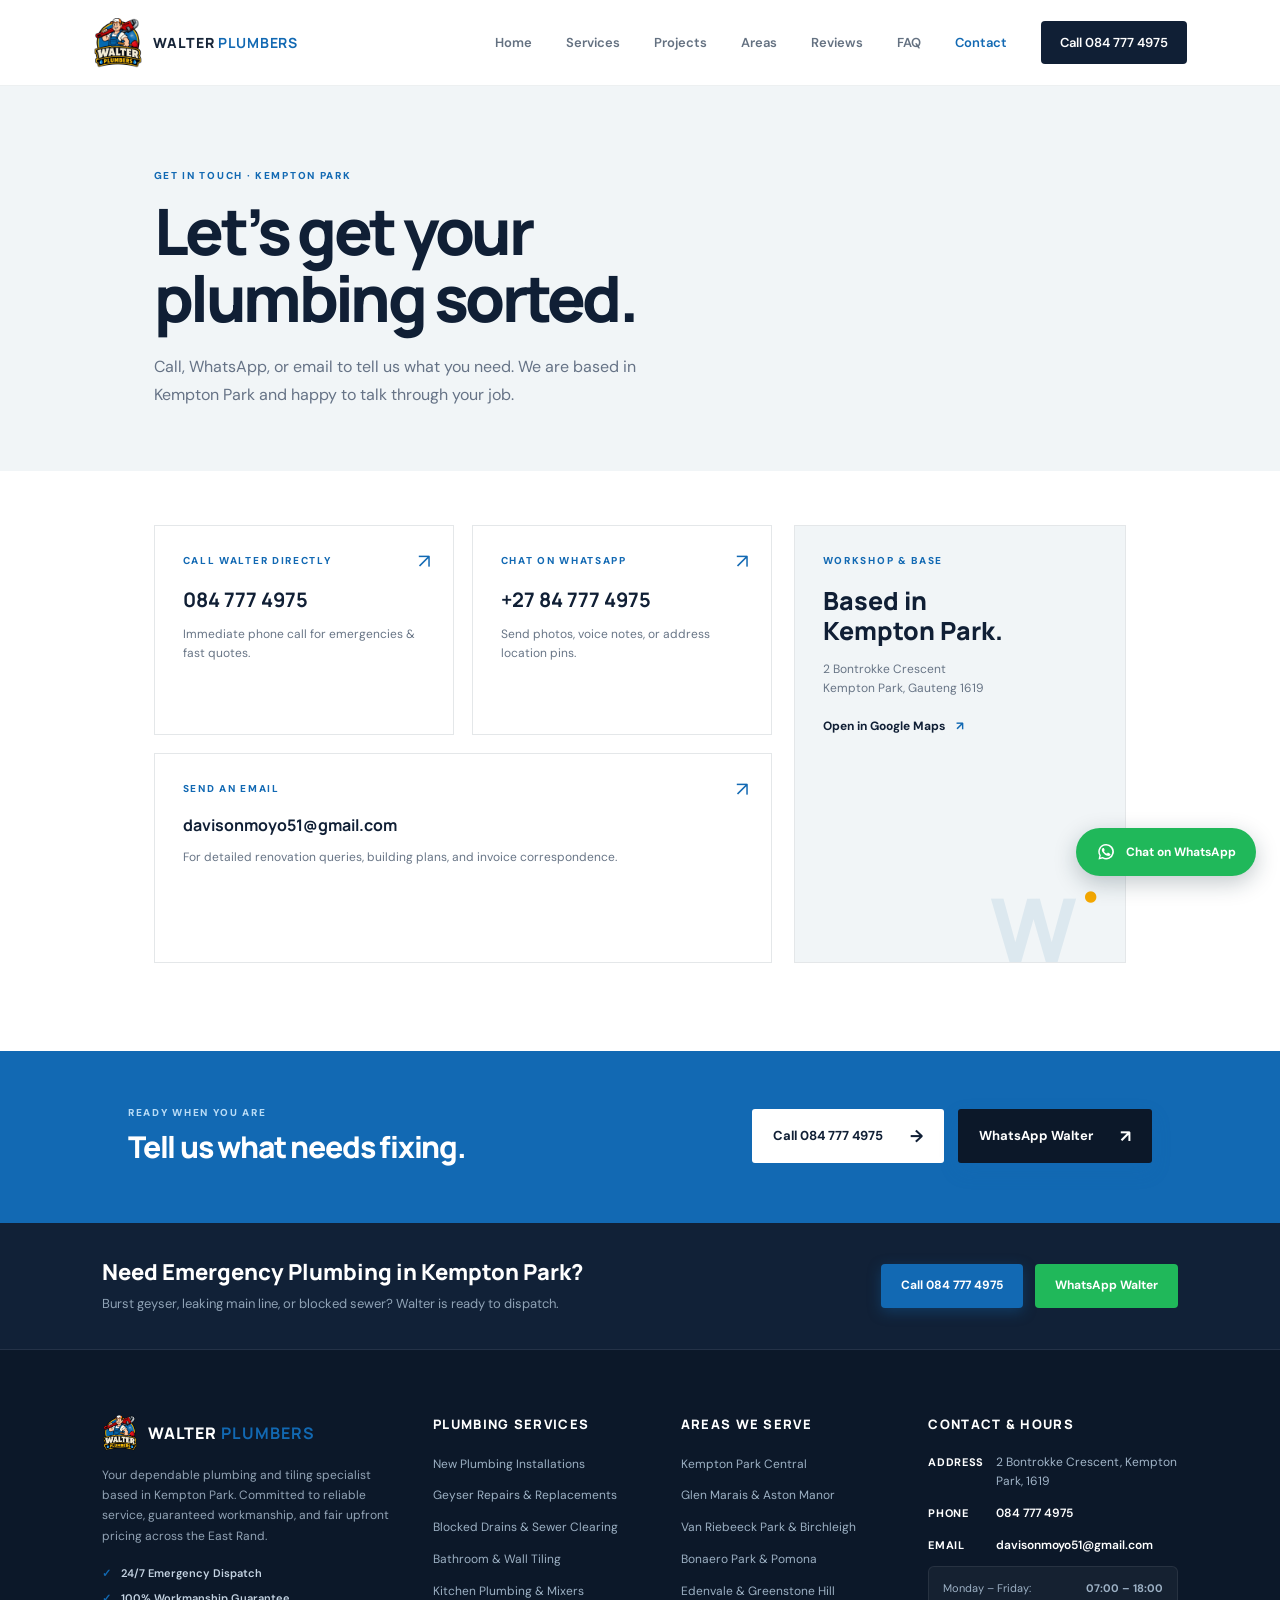
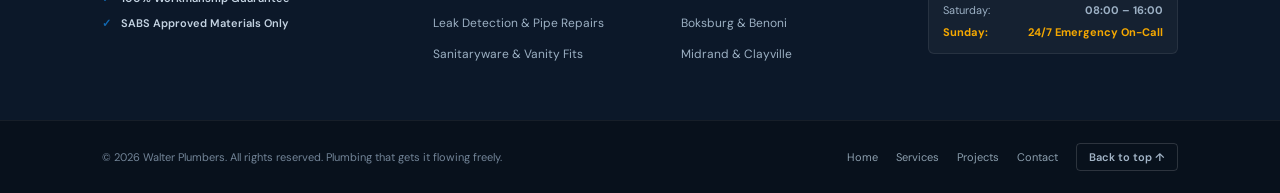
<file: contact.html>
<!doctype html>
<html lang="en-ZA">
<head>
  <meta charset="utf-8">
  <meta name="viewport" content="width=device-width,initial-scale=1">
  <meta name="description" content="Contact Walter Plumbers in Kempton Park by phone, WhatsApp, or email for prompt plumbing assistance.">
  <title>Contact | Walter Plumbers | Kempton Park</title>
  <link rel="stylesheet" href="styles.css">
</head>
<body id="top">

<header class="site-header">
  <a class="brand" href="index.html">
    <img src="images/walter-plumbers-logo.png" alt="Walter Plumbers logo">
    <span>WALTER <b>PLUMBERS</b></span>
  </a>
  <button class="menu-toggle" aria-label="Open navigation" aria-expanded="false">☰</button>
  <nav class="nav">
    <a href="index.html">Home</a>
    <a href="services.html">Services</a>
    <a href="projects.html">Projects</a>
    <a href="index.html#areas-we-serve">Areas</a>
    <a href="index.html#reviews">Reviews</a>
    <a href="index.html#faq">FAQ</a>
    <a class="active" href="contact.html">Contact</a>
    <a class="nav-cta" href="tel:0847774975">Call 084 777 4975</a>
  </nav>
</header>

<main>
  <section class="page-hero contact-hero">
    <p class="eyebrow">GET IN TOUCH · KEMPTON PARK</p>
    <h1>Let’s get your<br>plumbing sorted.</h1>
    <p class="lead">Call, WhatsApp, or email to tell us what you need. We are based in Kempton Park and happy to talk through your job.</p>
  </section>

  <section class="contact-layout">
    <div class="contact-cards">
      <a class="contact-card" href="tel:0847774975">
        <span class="contact-icon">↗</span>
        <p class="eyebrow">CALL WALTER DIRECTLY</p>
        <h2>084 777 4975</h2>
        <p>Immediate phone call for emergencies &amp; fast quotes.</p>
      </a>

      <a class="contact-card" href="https://wa.me/27847774975?text=Hi%20Walter%20Plumbers%2C%20I%27d%20like%20to%20inquire%20about%20a%20plumbing%20job." target="_blank" rel="noopener">
        <span class="contact-icon">↗</span>
        <p class="eyebrow">CHAT ON WHATSAPP</p>
        <h2>+27 84 777 4975</h2>
        <p>Send photos, voice notes, or address location pins.</p>
      </a>

      <a class="contact-card" href="mailto:davisonmoyo51@gmail.com" style="grid-column: span 2;">
        <span class="contact-icon">↗</span>
        <p class="eyebrow">SEND AN EMAIL</p>
        <h2 class="email">davisonmoyo51@gmail.com</h2>
        <p>For detailed renovation queries, building plans, and invoice correspondence.</p>
      </a>
    </div>

    <div class="address-card">
      <p class="eyebrow">WORKSHOP &amp; BASE</p>
      <h2>Based in<br>Kempton Park.</h2>
      <p>2 Bontrokke Crescent<br>Kempton Park, Gauteng 1619</p>
      <a class="text-link" href="https://maps.google.com/?q=2+Bontrokke+Crescent%2C+Kempton+Park" target="_blank" rel="noopener">Open in Google Maps <span>↗</span></a>
      <div class="map-mark">W<span>•</span></div>
    </div>
  </section>

  <section class="bottom-cta">
    <div>
      <p class="eyebrow">READY WHEN YOU ARE</p>
      <h2>Tell us what needs fixing.</h2>
    </div>
    <div style="display:flex;gap:14px;flex-wrap:wrap;">
      <a class="button button-light" href="tel:0847774975">Call 084 777 4975 <span>→</span></a>
      <a class="button" style="background:#0c1829;" href="https://wa.me/27847774975?text=Hi%20Walter%20Plumbers" target="_blank" rel="noopener">WhatsApp Walter <span>↗</span></a>
    </div>
  </section>
</main>

<!-- Extended Multi-Column Footer -->
<footer class="site-footer">
  <!-- Pre-Footer Banner -->
  <div class="footer-pre-banner">
    <div>
      <h3>Need Emergency Plumbing in Kempton Park?</h3>
      <p>Burst geyser, leaking main line, or blocked sewer? Walter is ready to dispatch.</p>
    </div>
    <div class="footer-pre-actions">
      <a class="footer-btn-call" href="tel:0847774975">Call 084 777 4975</a>
      <a class="footer-btn-whatsapp" href="https://wa.me/27847774975?text=Hi%20Walter%20Plumbers%2C%20I%20need%20urgent%20plumbing%20help." target="_blank" rel="noopener">WhatsApp Walter</a>
    </div>
  </div>

  <!-- Main 4-Column Grid -->
  <div class="footer-main-grid">
    <div class="footer-col">
      <a class="footer-brand-title" href="index.html">
        <img src="images/walter-plumbers-logo.png" alt="Walter Plumbers logo" style="width:36px;height:36px;object-fit:contain;">
        <span>WALTER <b>PLUMBERS</b></span>
      </a>
      <p class="footer-about-text">
        Your dependable plumbing and tiling specialist based in Kempton Park. Committed to reliable service, guaranteed workmanship, and fair upfront pricing across the East Rand.
      </p>
      <div class="footer-trust-pills">
        <span class="footer-trust-pill"><span class="check-mark">✓</span> 24/7 Emergency Dispatch</span>
        <span class="footer-trust-pill"><span class="check-mark">✓</span> 100% Workmanship Guarantee</span>
        <span class="footer-trust-pill"><span class="check-mark">✓</span> SABS Approved Materials Only</span>
      </div>
    </div>

    <div class="footer-col">
      <h4>Plumbing Services</h4>
      <ul class="footer-links-list">
        <li><a href="services.html#installations">New Plumbing Installations</a></li>
        <li><a href="services.html#geysers">Geyser Repairs &amp; Replacements</a></li>
        <li><a href="services.html#drains">Blocked Drains &amp; Sewer Clearing</a></li>
        <li><a href="services.html#tiling">Bathroom &amp; Wall Tiling</a></li>
        <li><a href="services.html#installations">Kitchen Plumbing &amp; Mixers</a></li>
        <li><a href="services.html#geysers">Leak Detection &amp; Pipe Repairs</a></li>
        <li><a href="services.html#installations">Sanitaryware &amp; Vanity Fits</a></li>
      </ul>
    </div>

    <div class="footer-col">
      <h4>Areas We Serve</h4>
      <ul class="footer-links-list">
        <li><a href="index.html#areas-we-serve">Kempton Park Central</a></li>
        <li><a href="index.html#areas-we-serve">Glen Marais &amp; Aston Manor</a></li>
        <li><a href="index.html#areas-we-serve">Van Riebeeck Park &amp; Birchleigh</a></li>
        <li><a href="index.html#areas-we-serve">Bonaero Park &amp; Pomona</a></li>
        <li><a href="index.html#areas-we-serve">Edenvale &amp; Greenstone Hill</a></li>
        <li><a href="index.html#areas-we-serve">Boksburg &amp; Benoni</a></li>
        <li><a href="index.html#areas-we-serve">Midrand &amp; Clayville</a></li>
      </ul>
    </div>

    <div class="footer-col">
      <h4>Contact &amp; Hours</h4>
      <div class="footer-contact-details">
        <div class="footer-contact-item">
          <span class="footer-contact-label">Address</span>
          <span>2 Bontrokke Crescent, Kempton Park, 1619</span>
        </div>
        <div class="footer-contact-item">
          <span class="footer-contact-label">Phone</span>
          <a href="tel:0847774975">084 777 4975</a>
        </div>
        <div class="footer-contact-item">
          <span class="footer-contact-label">Email</span>
          <a href="mailto:davisonmoyo51@gmail.com">davisonmoyo51@gmail.com</a>
        </div>
      </div>

      <div class="footer-hours-box">
        <div class="footer-hours-row">
          <span>Monday – Friday:</span>
          <b>07:00 – 18:00</b>
        </div>
        <div class="footer-hours-row">
          <span>Saturday:</span>
          <b>08:00 – 16:00</b>
        </div>
        <div class="footer-hours-row emergency">
          <span>Sunday:</span>
          <b>24/7 Emergency On-Call</b>
        </div>
      </div>
    </div>
  </div>

  <div class="footer-bottom-bar">
    <div>
      © 2026 Walter Plumbers. All rights reserved. Plumbing that gets it flowing freely.
    </div>
    <div class="footer-bottom-nav">
      <a href="index.html">Home</a>
      <a href="services.html">Services</a>
      <a href="projects.html">Projects</a>
      <a href="contact.html">Contact</a>
      <button class="back-to-top-btn" id="back-to-top" aria-label="Back to top">
        Back to top ↑
      </button>
    </div>
  </div>
</footer>

<a class="whatsapp-widget" href="https://wa.me/27847774975?text=Hi%20Walter%20Plumbers%2C%20I%27d%20like%20to%20ask%20about%20a%20plumbing%20job." target="_blank" rel="noopener" aria-label="Chat with Walter Plumbers on WhatsApp">
  <svg viewBox="0 0 32 32" width="20" height="20" aria-hidden="true" fill="currentColor">
    <path d="M16 3.2A12.3 12.3 0 0 0 5.4 21.7L4 28l6.5-1.7A12.3 12.3 0 1 0 16 3.2Zm0 22.3c-1.8 0-3.5-.5-5-1.4l-.4-.2-3.8 1 1-3.7-.3-.4A10 10 0 1 1 16 25.5Zm5.5-7.5c-.3-.2-1.8-.9-2.1-1s-.5-.2-.7.2-.8 1-1 1.2-.4.2-.7.1a8.2 8.2 0 0 1-2.5-1.5 9.3 9.3 0 0 1-1.7-2.1c-.2-.3 0-.5.1-.7l.5-.6c.2-.2.2-.4.3-.6.1-.2 0-.5 0-.6l-1-2.3c-.2-.6-.5-.5-.7-.5h-.6c-.2 0-.6.1-.9.4s-1.2 1.2-1.2 2.8 1.3 3.2 1.5 3.5c.2.2 2.5 3.8 6.1 5.2.8.3 1.4.5 1.9.6.8.2 1.5.2 2.1.1.6-.1 1.8-.7 2-1.4.3-.7.3-1.3.2-1.4-.1-.2-.3-.3-.6-.4Z"/>
  </svg>
  <span>Chat on WhatsApp</span>
</a>

<script src="script.js"></script>
</body>
</html>
</file>
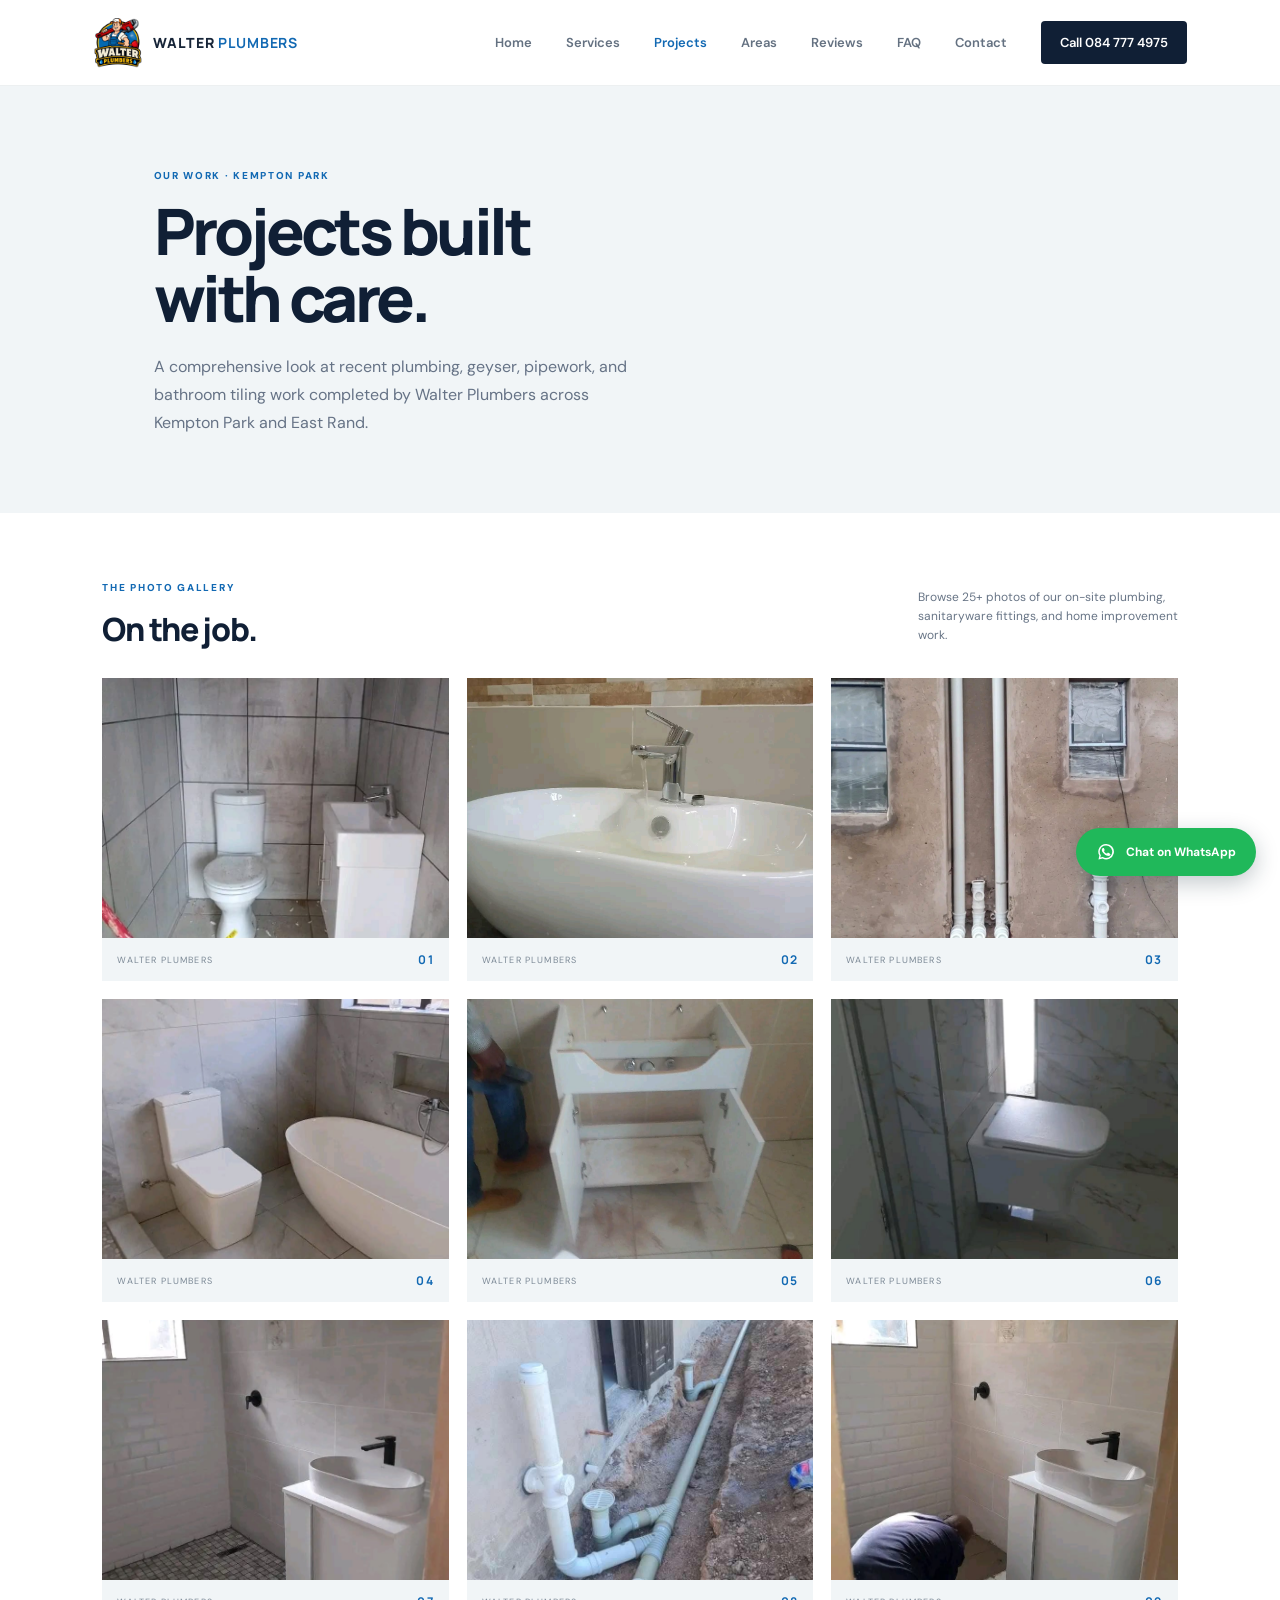
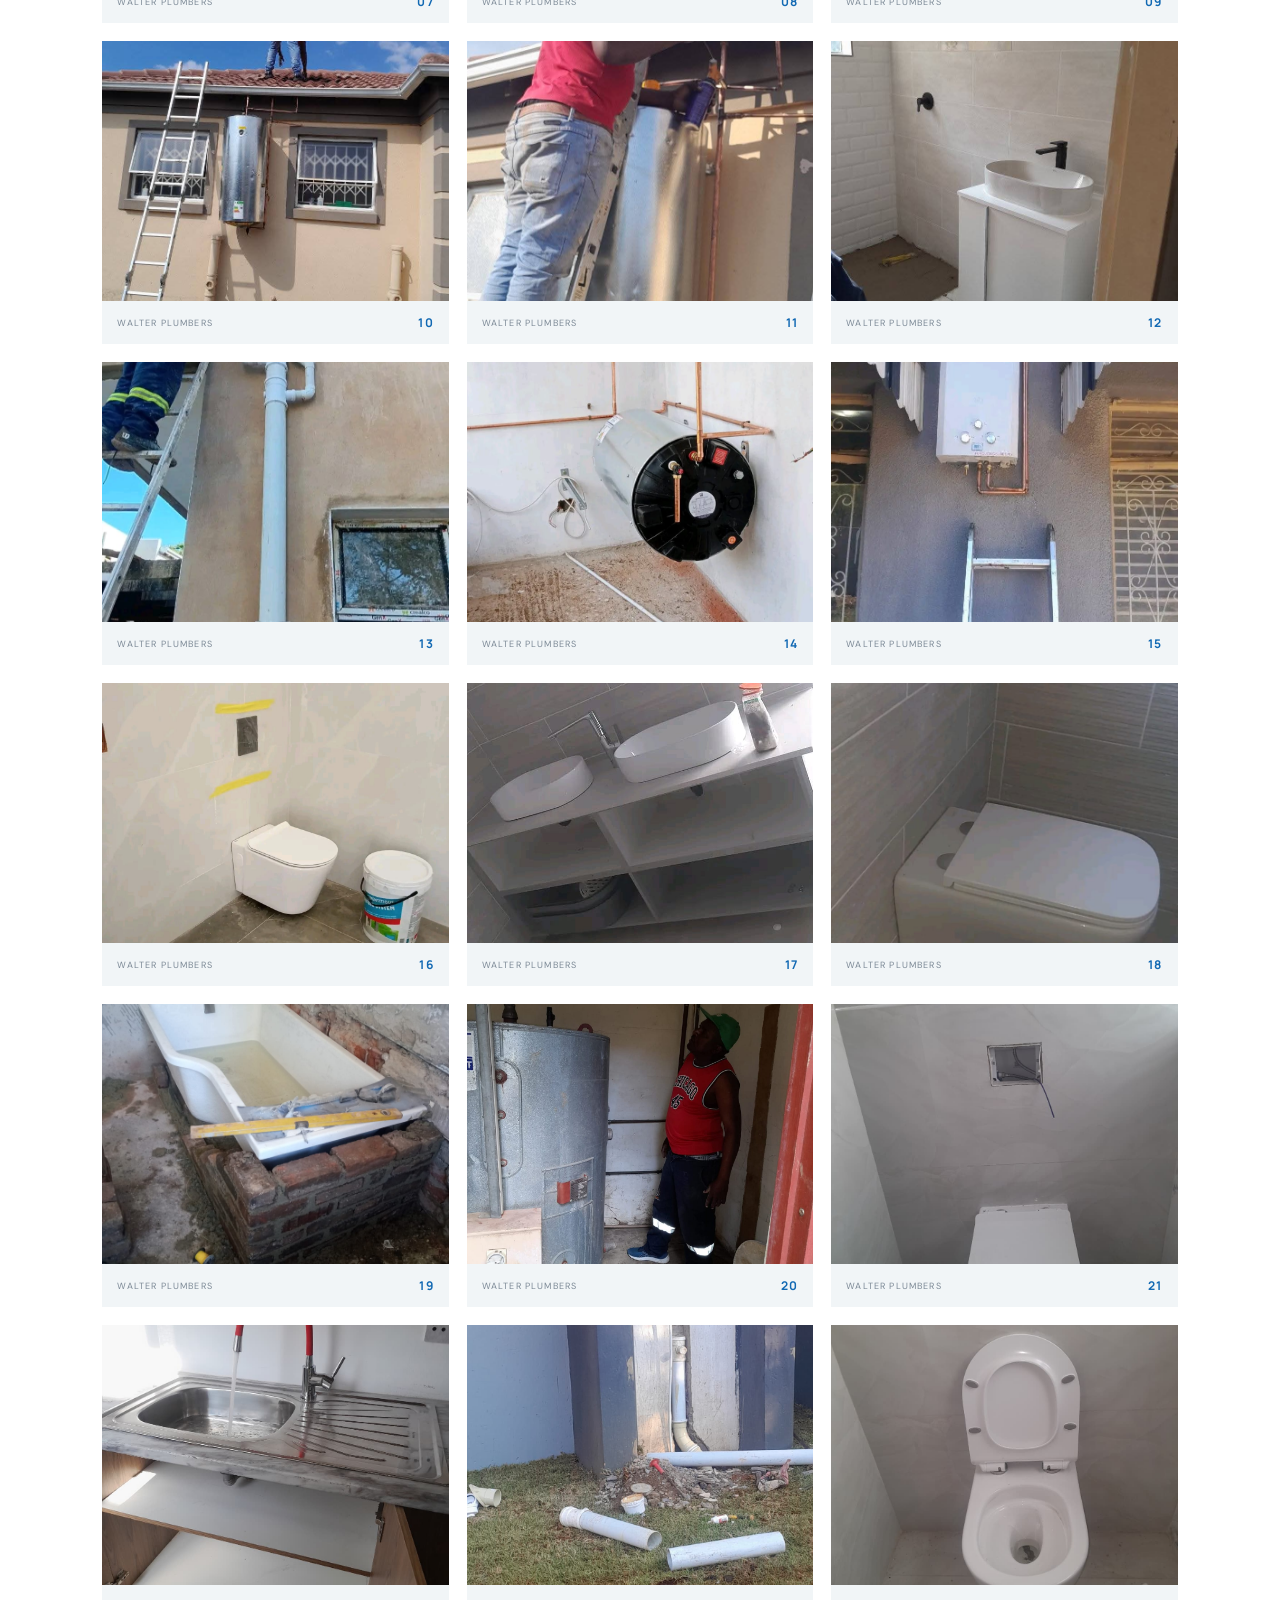
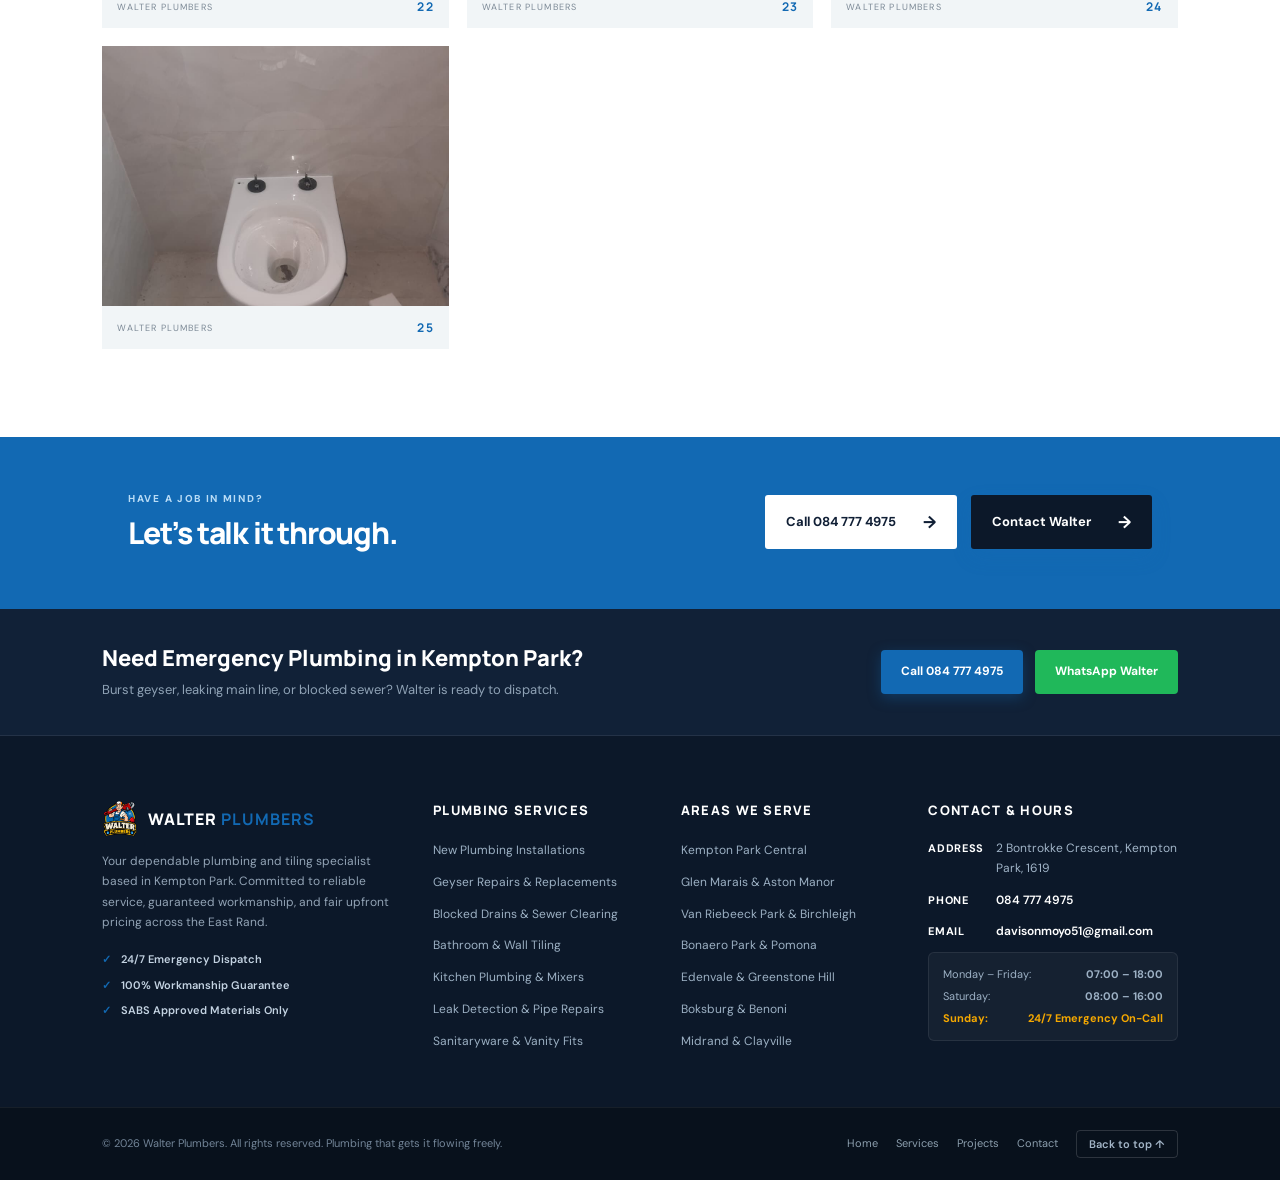
<file: projects.html>
<!doctype html>
<html lang="en-ZA">
<head>
  <meta charset="utf-8">
  <meta name="viewport" content="width=device-width,initial-scale=1">
  <meta name="description" content="Browse recent plumbing, drainage, geyser and tiling projects by Walter Plumbers in Kempton Park.">
  <title>Projects | Walter Plumbers | Kempton Park</title>
  <link rel="stylesheet" href="styles.css">
</head>
<body id="top">

<header class="site-header">
  <a class="brand" href="index.html">
    <img src="images/walter-plumbers-logo.png" alt="Walter Plumbers logo">
    <span>WALTER <b>PLUMBERS</b></span>
  </a>
  <button class="menu-toggle" aria-label="Open navigation" aria-expanded="false">☰</button>
  <nav class="nav">
    <a href="index.html">Home</a>
    <a href="services.html">Services</a>
    <a class="active" href="projects.html">Projects</a>
    <a href="index.html#areas-we-serve">Areas</a>
    <a href="index.html#reviews">Reviews</a>
    <a href="index.html#faq">FAQ</a>
    <a href="contact.html">Contact</a>
    <a class="nav-cta" href="tel:0847774975">Call 084 777 4975</a>
  </nav>
</header>

<main>
  <section class="page-hero projects-hero">
    <p class="eyebrow">OUR WORK · KEMPTON PARK</p>
    <h1>Projects built<br>with care.</h1>
    <p class="lead">A comprehensive look at recent plumbing, geyser, pipework, and bathroom tiling work completed by Walter Plumbers across Kempton Park and East Rand.</p>
  </section>

  <section class="projects-section">
    <div class="projects-heading">
      <div>
        <p class="eyebrow">THE PHOTO GALLERY</p>
        <h2>On the job.</h2>
      </div>
      <p>Browse 25+ photos of our on-site plumbing, sanitaryware fittings, and home improvement work.</p>
    </div>
    <div class="project-grid" id="project-grid"></div>
  </section>

  <section class="bottom-cta">
    <div>
      <p class="eyebrow">HAVE A JOB IN MIND?</p>
      <h2>Let’s talk it through.</h2>
    </div>
    <div style="display:flex;gap:14px;flex-wrap:wrap;">
      <a class="button button-light" href="tel:0847774975">Call 084 777 4975 <span>→</span></a>
      <a class="button" style="background:#0c1829;" href="contact.html">Contact Walter <span>→</span></a>
    </div>
  </section>
</main>

<!-- Extended Multi-Column Footer -->
<footer class="site-footer">
  <!-- Pre-Footer Banner -->
  <div class="footer-pre-banner">
    <div>
      <h3>Need Emergency Plumbing in Kempton Park?</h3>
      <p>Burst geyser, leaking main line, or blocked sewer? Walter is ready to dispatch.</p>
    </div>
    <div class="footer-pre-actions">
      <a class="footer-btn-call" href="tel:0847774975">Call 084 777 4975</a>
      <a class="footer-btn-whatsapp" href="https://wa.me/27847774975?text=Hi%20Walter%20Plumbers%2C%20I%20need%20urgent%20plumbing%20help." target="_blank" rel="noopener">WhatsApp Walter</a>
    </div>
  </div>

  <!-- Main 4-Column Grid -->
  <div class="footer-main-grid">
    <div class="footer-col">
      <a class="footer-brand-title" href="index.html">
        <img src="images/walter-plumbers-logo.png" alt="Walter Plumbers logo" style="width:36px;height:36px;object-fit:contain;">
        <span>WALTER <b>PLUMBERS</b></span>
      </a>
      <p class="footer-about-text">
        Your dependable plumbing and tiling specialist based in Kempton Park. Committed to reliable service, guaranteed workmanship, and fair upfront pricing across the East Rand.
      </p>
      <div class="footer-trust-pills">
        <span class="footer-trust-pill"><span class="check-mark">✓</span> 24/7 Emergency Dispatch</span>
        <span class="footer-trust-pill"><span class="check-mark">✓</span> 100% Workmanship Guarantee</span>
        <span class="footer-trust-pill"><span class="check-mark">✓</span> SABS Approved Materials Only</span>
      </div>
    </div>

    <div class="footer-col">
      <h4>Plumbing Services</h4>
      <ul class="footer-links-list">
        <li><a href="services.html#installations">New Plumbing Installations</a></li>
        <li><a href="services.html#geysers">Geyser Repairs &amp; Replacements</a></li>
        <li><a href="services.html#drains">Blocked Drains &amp; Sewer Clearing</a></li>
        <li><a href="services.html#tiling">Bathroom &amp; Wall Tiling</a></li>
        <li><a href="services.html#installations">Kitchen Plumbing &amp; Mixers</a></li>
        <li><a href="services.html#geysers">Leak Detection &amp; Pipe Repairs</a></li>
        <li><a href="services.html#installations">Sanitaryware &amp; Vanity Fits</a></li>
      </ul>
    </div>

    <div class="footer-col">
      <h4>Areas We Serve</h4>
      <ul class="footer-links-list">
        <li><a href="index.html#areas-we-serve">Kempton Park Central</a></li>
        <li><a href="index.html#areas-we-serve">Glen Marais &amp; Aston Manor</a></li>
        <li><a href="index.html#areas-we-serve">Van Riebeeck Park &amp; Birchleigh</a></li>
        <li><a href="index.html#areas-we-serve">Bonaero Park &amp; Pomona</a></li>
        <li><a href="index.html#areas-we-serve">Edenvale &amp; Greenstone Hill</a></li>
        <li><a href="index.html#areas-we-serve">Boksburg &amp; Benoni</a></li>
        <li><a href="index.html#areas-we-serve">Midrand &amp; Clayville</a></li>
      </ul>
    </div>

    <div class="footer-col">
      <h4>Contact &amp; Hours</h4>
      <div class="footer-contact-details">
        <div class="footer-contact-item">
          <span class="footer-contact-label">Address</span>
          <span>2 Bontrokke Crescent, Kempton Park, 1619</span>
        </div>
        <div class="footer-contact-item">
          <span class="footer-contact-label">Phone</span>
          <a href="tel:0847774975">084 777 4975</a>
        </div>
        <div class="footer-contact-item">
          <span class="footer-contact-label">Email</span>
          <a href="mailto:davisonmoyo51@gmail.com">davisonmoyo51@gmail.com</a>
        </div>
      </div>

      <div class="footer-hours-box">
        <div class="footer-hours-row">
          <span>Monday – Friday:</span>
          <b>07:00 – 18:00</b>
        </div>
        <div class="footer-hours-row">
          <span>Saturday:</span>
          <b>08:00 – 16:00</b>
        </div>
        <div class="footer-hours-row emergency">
          <span>Sunday:</span>
          <b>24/7 Emergency On-Call</b>
        </div>
      </div>
    </div>
  </div>

  <div class="footer-bottom-bar">
    <div>
      © 2026 Walter Plumbers. All rights reserved. Plumbing that gets it flowing freely.
    </div>
    <div class="footer-bottom-nav">
      <a href="index.html">Home</a>
      <a href="services.html">Services</a>
      <a href="projects.html">Projects</a>
      <a href="contact.html">Contact</a>
      <button class="back-to-top-btn" id="back-to-top" aria-label="Back to top">
        Back to top ↑
      </button>
    </div>
  </div>
</footer>

<a class="whatsapp-widget" href="https://wa.me/27847774975?text=Hi%20Walter%20Plumbers%2C%20I%27d%20like%20to%20ask%20about%20a%20plumbing%20job." target="_blank" rel="noopener" aria-label="Chat with Walter Plumbers on WhatsApp">
  <svg viewBox="0 0 32 32" width="20" height="20" aria-hidden="true" fill="currentColor">
    <path d="M16 3.2A12.3 12.3 0 0 0 5.4 21.7L4 28l6.5-1.7A12.3 12.3 0 1 0 16 3.2Zm0 22.3c-1.8 0-3.5-.5-5-1.4l-.4-.2-3.8 1 1-3.7-.3-.4A10 10 0 1 1 16 25.5Zm5.5-7.5c-.3-.2-1.8-.9-2.1-1s-.5-.2-.7.2-.8 1-1 1.2-.4.2-.7.1a8.2 8.2 0 0 1-2.5-1.5 9.3 9.3 0 0 1-1.7-2.1c-.2-.3 0-.5.1-.7l.5-.6c.2-.2.2-.4.3-.6.1-.2 0-.5 0-.6l-1-2.3c-.2-.6-.5-.5-.7-.5h-.6c-.2 0-.6.1-.9.4s-1.2 1.2-1.2 2.8 1.3 3.2 1.5 3.5c.2.2 2.5 3.8 6.1 5.2.8.3 1.4.5 1.9.6.8.2 1.5.2 2.1.1.6-.1 1.8-.7 2-1.4.3-.7.3-1.3.2-1.4-.1-.2-.3-.3-.6-.4Z"/>
  </svg>
  <span>Chat on WhatsApp</span>
</a>

<script src="script.js"></script>
<script>
const projectPhotos = [
  'WhatsApp Image 2026-11-23 at 11.01.46.jpeg',
  'WhatsApp Image 2026-11-23 at 11.01.47 (1).jpeg',
  'WhatsApp Image 2026-11-23 at 11.01.47.jpeg',
  'WhatsApp Image 2026-11-23 at 11.01.48 (1).jpeg',
  'WhatsApp Image 2026-11-23 at 11.01.48 (2).jpeg',
  'WhatsApp Image 2026-11-23 at 11.01.48.jpeg',
  'WhatsApp Image 2026-11-23 at 11.01.49 (1).jpeg',
  'WhatsApp Image 2026-11-23 at 11.01.49 (2).jpeg',
  'WhatsApp Image 2026-11-23 at 11.01.49.jpeg',
  'WhatsApp Image 2026-11-23 at 11.01.50 (1).jpeg',
  'WhatsApp Image 2026-11-23 at 11.01.50 (2).jpeg',
  'WhatsApp Image 2026-11-23 at 11.01.50.jpeg',
  'WhatsApp Image 2026-11-23 at 11.01.51 (1).jpeg',
  'WhatsApp Image 2026-11-23 at 11.01.51 (2).jpeg',
  'WhatsApp Image 2026-11-23 at 11.01.51.jpeg',
  'WhatsApp Image 2026-11-23 at 11.11.59.jpeg',
  'WhatsApp Image 2026-11-23 at 11.12.00 (1).jpeg',
  'WhatsApp Image 2026-11-23 at 11.12.00 (2).jpeg',
  'WhatsApp Image 2026-11-23 at 11.12.00.jpeg',
  'WhatsApp Image 2026-11-23 at 11.12.01.jpeg',
  'WhatsApp Image 2026-11-23 at 11.14.36.jpeg',
  'WhatsApp Image 2026-11-23 at 11.14.37 (1).jpeg',
  'WhatsApp Image 2026-11-23 at 11.14.37.jpeg',
  'WhatsApp Image 2026-11-23 at 11.14.38 (1).jpeg',
  'WhatsApp Image 2026-11-23 at 11.14.38.jpeg'
];
document.querySelector('#project-grid').innerHTML = projectPhotos.map((photo, index) => 
  `<figure class="project-card">
    <img src="${photo}" alt="Walter Plumbers project photo ${String(index + 1).padStart(2, '0')}" loading="lazy">
    <figcaption>
      <span>WALTER PLUMBERS</span>
      <b>${String(index + 1).padStart(2, '0')}</b>
    </figcaption>
  </figure>`
).join('');
</script>
</body>
</html>
</file>
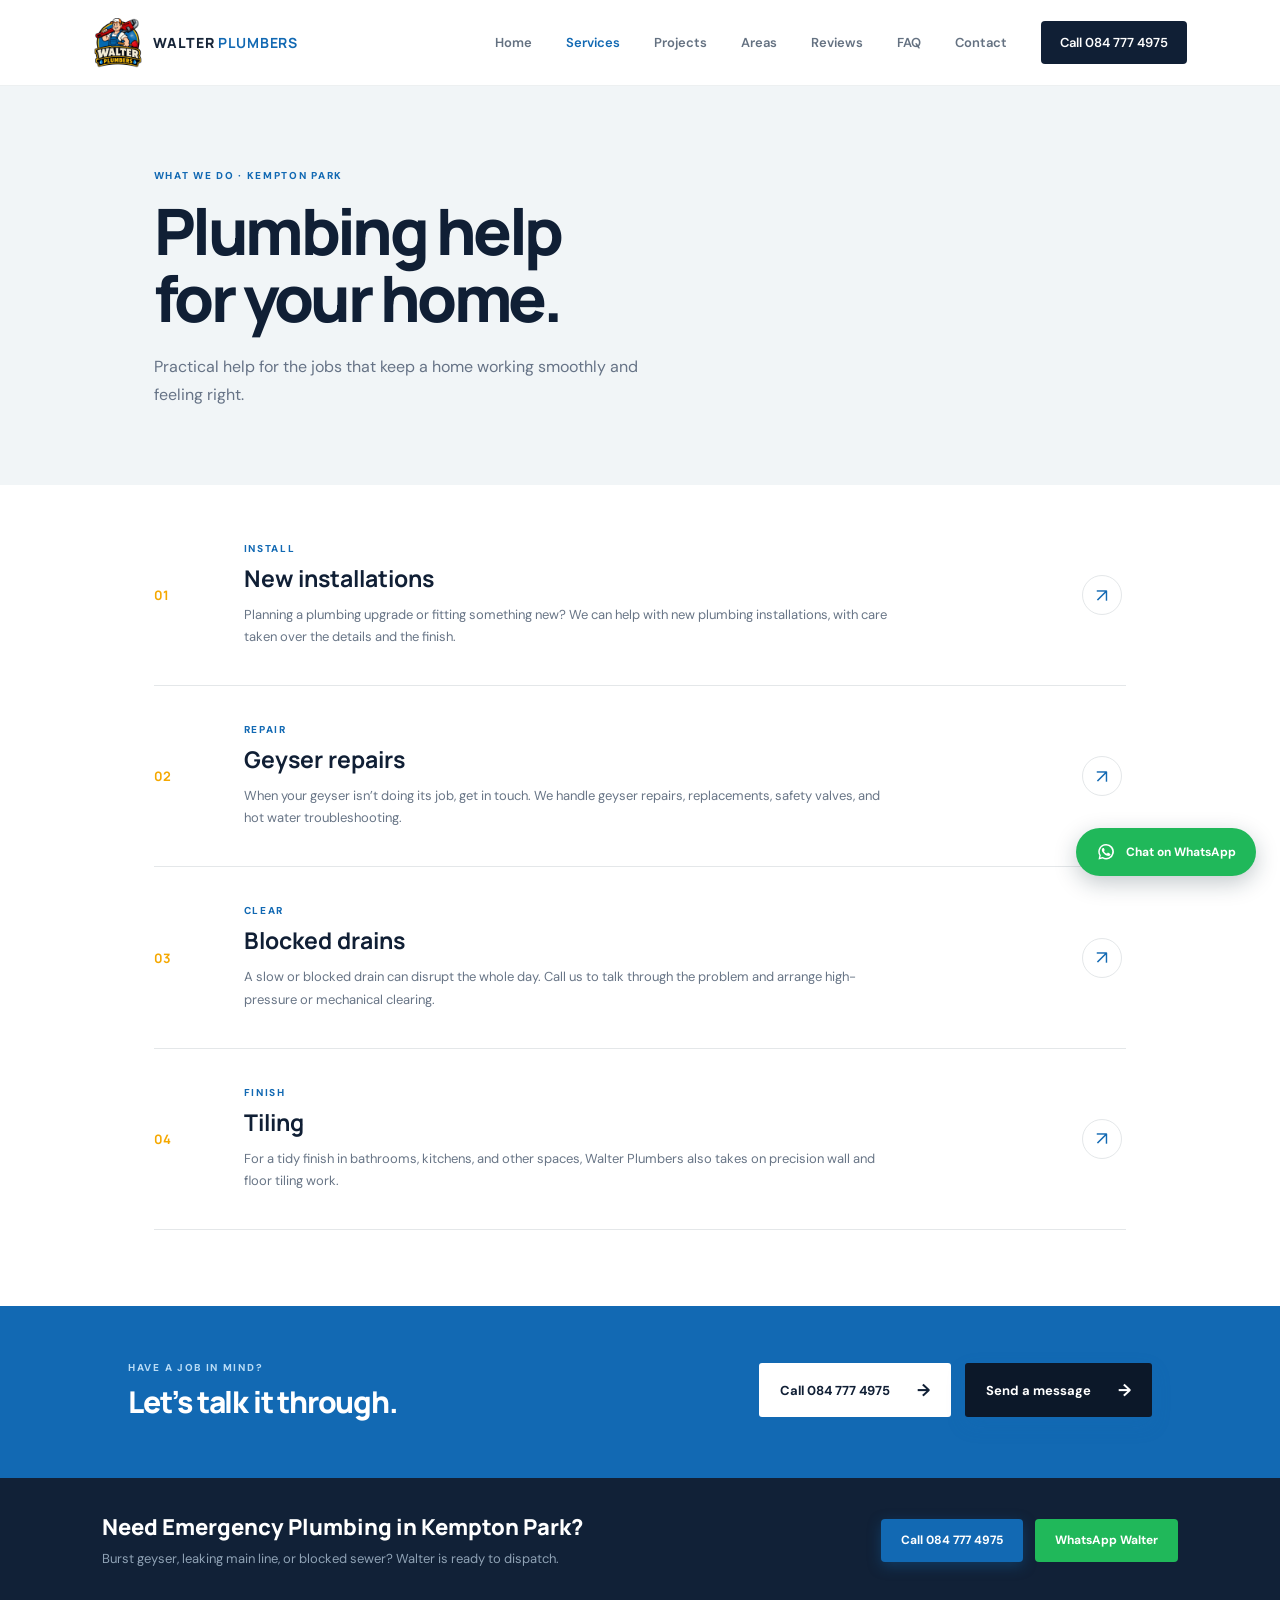
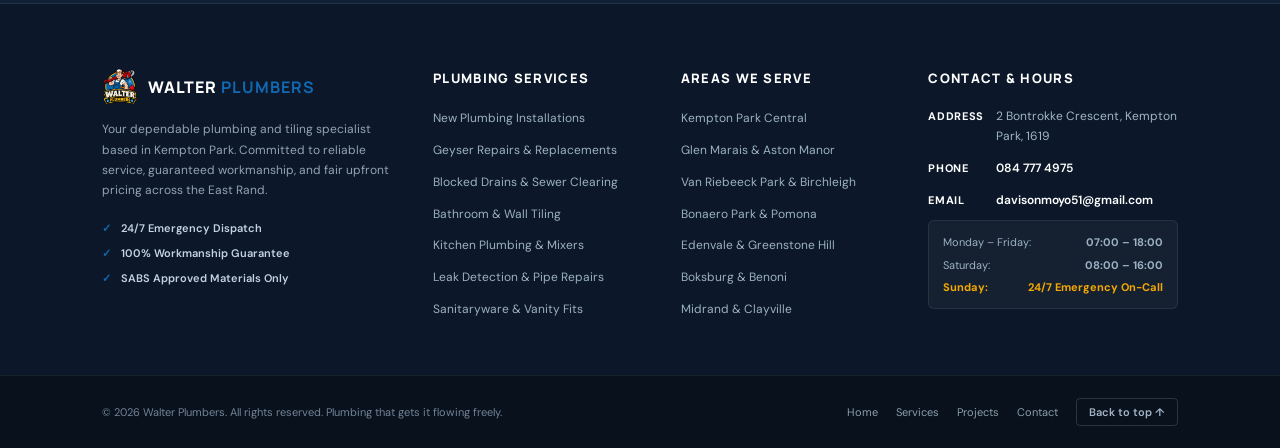
<file: services.html>
<!doctype html>
<html lang="en-ZA">
<head>
  <meta charset="utf-8">
  <meta name="viewport" content="width=device-width,initial-scale=1">
  <meta name="description" content="Explore plumbing installations, geyser repairs, blocked drain clearing and tiling from Walter Plumbers in Kempton Park.">
  <title>Our Services | Walter Plumbers | Kempton Park</title>
  <link rel="stylesheet" href="styles.css">
</head>
<body id="top">

<header class="site-header">
  <a class="brand" href="index.html">
    <img src="images/walter-plumbers-logo.png" alt="Walter Plumbers logo">
    <span>WALTER <b>PLUMBERS</b></span>
  </a>
  <button class="menu-toggle" aria-label="Open navigation" aria-expanded="false">☰</button>
  <nav class="nav">
    <a href="index.html">Home</a>
    <a class="active" href="services.html">Services</a>
    <a href="projects.html">Projects</a>
    <a href="index.html#areas-we-serve">Areas</a>
    <a href="index.html#reviews">Reviews</a>
    <a href="index.html#faq">FAQ</a>
    <a href="contact.html">Contact</a>
    <a class="nav-cta" href="tel:0847774975">Call 084 777 4975</a>
  </nav>
</header>

<main>
  <section class="page-hero">
    <p class="eyebrow">WHAT WE DO · KEMPTON PARK</p>
    <h1>Plumbing help<br>for your home.</h1>
    <p class="lead">Practical help for the jobs that keep a home working smoothly and feeling right.</p>
  </section>

  <section class="services-list">
    <article class="service-detail" id="installations">
      <div class="detail-number">01</div>
      <div>
        <p class="eyebrow">INSTALL</p>
        <h2>New installations</h2>
        <p>Planning a plumbing upgrade or fitting something new? We can help with new plumbing installations, with care taken over the details and the finish.</p>
      </div>
      <a href="contact.html" class="detail-link" aria-label="Ask about installations">↗</a>
    </article>

    <article class="service-detail" id="geysers">
      <div class="detail-number">02</div>
      <div>
        <p class="eyebrow">REPAIR</p>
        <h2>Geyser repairs</h2>
        <p>When your geyser isn’t doing its job, get in touch. We handle geyser repairs, replacements, safety valves, and hot water troubleshooting.</p>
      </div>
      <a href="contact.html" class="detail-link" aria-label="Ask about geyser repairs">↗</a>
    </article>

    <article class="service-detail" id="drains">
      <div class="detail-number">03</div>
      <div>
        <p class="eyebrow">CLEAR</p>
        <h2>Blocked drains</h2>
        <p>A slow or blocked drain can disrupt the whole day. Call us to talk through the problem and arrange high-pressure or mechanical clearing.</p>
      </div>
      <a href="contact.html" class="detail-link" aria-label="Ask about blocked drains">↗</a>
    </article>

    <article class="service-detail" id="tiling">
      <div class="detail-number">04</div>
      <div>
        <p class="eyebrow">FINISH</p>
        <h2>Tiling</h2>
        <p>For a tidy finish in bathrooms, kitchens, and other spaces, Walter Plumbers also takes on precision wall and floor tiling work.</p>
      </div>
      <a href="contact.html" class="detail-link" aria-label="Ask about tiling">↗</a>
    </article>
  </section>

  <section class="bottom-cta">
    <div>
      <p class="eyebrow">HAVE A JOB IN MIND?</p>
      <h2>Let’s talk it through.</h2>
    </div>
    <div style="display:flex;gap:14px;flex-wrap:wrap;">
      <a class="button button-light" href="tel:0847774975">Call 084 777 4975 <span>→</span></a>
      <a class="button" style="background:#0c1829;" href="contact.html">Send a message <span>→</span></a>
    </div>
  </section>
</main>

<!-- Extended Multi-Column Footer -->
<footer class="site-footer">
  <!-- Pre-Footer Banner -->
  <div class="footer-pre-banner">
    <div>
      <h3>Need Emergency Plumbing in Kempton Park?</h3>
      <p>Burst geyser, leaking main line, or blocked sewer? Walter is ready to dispatch.</p>
    </div>
    <div class="footer-pre-actions">
      <a class="footer-btn-call" href="tel:0847774975">Call 084 777 4975</a>
      <a class="footer-btn-whatsapp" href="https://wa.me/27847774975?text=Hi%20Walter%20Plumbers%2C%20I%20need%20urgent%20plumbing%20help." target="_blank" rel="noopener">WhatsApp Walter</a>
    </div>
  </div>

  <!-- Main 4-Column Grid -->
  <div class="footer-main-grid">
    <div class="footer-col">
      <a class="footer-brand-title" href="index.html">
        <img src="images/walter-plumbers-logo.png" alt="Walter Plumbers logo" style="width:36px;height:36px;object-fit:contain;">
        <span>WALTER <b>PLUMBERS</b></span>
      </a>
      <p class="footer-about-text">
        Your dependable plumbing and tiling specialist based in Kempton Park. Committed to reliable service, guaranteed workmanship, and fair upfront pricing across the East Rand.
      </p>
      <div class="footer-trust-pills">
        <span class="footer-trust-pill"><span class="check-mark">✓</span> 24/7 Emergency Dispatch</span>
        <span class="footer-trust-pill"><span class="check-mark">✓</span> 100% Workmanship Guarantee</span>
        <span class="footer-trust-pill"><span class="check-mark">✓</span> SABS Approved Materials Only</span>
      </div>
    </div>

    <div class="footer-col">
      <h4>Plumbing Services</h4>
      <ul class="footer-links-list">
        <li><a href="services.html#installations">New Plumbing Installations</a></li>
        <li><a href="services.html#geysers">Geyser Repairs &amp; Replacements</a></li>
        <li><a href="services.html#drains">Blocked Drains &amp; Sewer Clearing</a></li>
        <li><a href="services.html#tiling">Bathroom &amp; Wall Tiling</a></li>
        <li><a href="services.html#installations">Kitchen Plumbing &amp; Mixers</a></li>
        <li><a href="services.html#geysers">Leak Detection &amp; Pipe Repairs</a></li>
        <li><a href="services.html#installations">Sanitaryware &amp; Vanity Fits</a></li>
      </ul>
    </div>

    <div class="footer-col">
      <h4>Areas We Serve</h4>
      <ul class="footer-links-list">
        <li><a href="index.html#areas-we-serve">Kempton Park Central</a></li>
        <li><a href="index.html#areas-we-serve">Glen Marais &amp; Aston Manor</a></li>
        <li><a href="index.html#areas-we-serve">Van Riebeeck Park &amp; Birchleigh</a></li>
        <li><a href="index.html#areas-we-serve">Bonaero Park &amp; Pomona</a></li>
        <li><a href="index.html#areas-we-serve">Edenvale &amp; Greenstone Hill</a></li>
        <li><a href="index.html#areas-we-serve">Boksburg &amp; Benoni</a></li>
        <li><a href="index.html#areas-we-serve">Midrand &amp; Clayville</a></li>
      </ul>
    </div>

    <div class="footer-col">
      <h4>Contact &amp; Hours</h4>
      <div class="footer-contact-details">
        <div class="footer-contact-item">
          <span class="footer-contact-label">Address</span>
          <span>2 Bontrokke Crescent, Kempton Park, 1619</span>
        </div>
        <div class="footer-contact-item">
          <span class="footer-contact-label">Phone</span>
          <a href="tel:0847774975">084 777 4975</a>
        </div>
        <div class="footer-contact-item">
          <span class="footer-contact-label">Email</span>
          <a href="mailto:davisonmoyo51@gmail.com">davisonmoyo51@gmail.com</a>
        </div>
      </div>

      <div class="footer-hours-box">
        <div class="footer-hours-row">
          <span>Monday – Friday:</span>
          <b>07:00 – 18:00</b>
        </div>
        <div class="footer-hours-row">
          <span>Saturday:</span>
          <b>08:00 – 16:00</b>
        </div>
        <div class="footer-hours-row emergency">
          <span>Sunday:</span>
          <b>24/7 Emergency On-Call</b>
        </div>
      </div>
    </div>
  </div>

  <div class="footer-bottom-bar">
    <div>
      © 2026 Walter Plumbers. All rights reserved. Plumbing that gets it flowing freely.
    </div>
    <div class="footer-bottom-nav">
      <a href="index.html">Home</a>
      <a href="services.html">Services</a>
      <a href="projects.html">Projects</a>
      <a href="contact.html">Contact</a>
      <button class="back-to-top-btn" id="back-to-top" aria-label="Back to top">
        Back to top ↑
      </button>
    </div>
  </div>
</footer>

<a class="whatsapp-widget" href="https://wa.me/27847774975?text=Hi%20Walter%20Plumbers%2C%20I%27d%20like%20to%20ask%20about%20a%20plumbing%20job." target="_blank" rel="noopener" aria-label="Chat with Walter Plumbers on WhatsApp">
  <svg viewBox="0 0 32 32" width="20" height="20" aria-hidden="true" fill="currentColor">
    <path d="M16 3.2A12.3 12.3 0 0 0 5.4 21.7L4 28l6.5-1.7A12.3 12.3 0 1 0 16 3.2Zm0 22.3c-1.8 0-3.5-.5-5-1.4l-.4-.2-3.8 1 1-3.7-.3-.4A10 10 0 1 1 16 25.5Zm5.5-7.5c-.3-.2-1.8-.9-2.1-1s-.5-.2-.7.2-.8 1-1 1.2-.4.2-.7.1a8.2 8.2 0 0 1-2.5-1.5 9.3 9.3 0 0 1-1.7-2.1c-.2-.3 0-.5.1-.7l.5-.6c.2-.2.2-.4.3-.6.1-.2 0-.5 0-.6l-1-2.3c-.2-.6-.5-.5-.7-.5h-.6c-.2 0-.6.1-.9.4s-1.2 1.2-1.2 2.8 1.3 3.2 1.5 3.5c.2.2 2.5 3.8 6.1 5.2.8.3 1.4.5 1.9.6.8.2 1.5.2 2.1.1.6-.1 1.8-.7 2-1.4.3-.7.3-1.3.2-1.4-.1-.2-.3-.3-.6-.4Z"/>
  </svg>
  <span>Chat on WhatsApp</span>
</a>

<script src="script.js"></script>
</body>
</html>
</file>
<file: styles.css>
@import url('https://fonts.googleapis.com/css2?family=DM+Sans:wght@400;500;600;700;800&family=Manrope:wght@400;500;600;700;800&display=swap');
:root{--navy:#101f35;--blue:#1269b3;--orange:#f5a800;--ink:#172538;--muted:#687586;--paper:#f8f8f5;--line:#e4e7e9}*{box-sizing:border-box}html{scroll-behavior:smooth}body{margin:0;background:var(--paper);color:var(--ink);font-family:'DM Sans',Arial,sans-serif}a{color:inherit;text-decoration:none}.site-header{height:86px;padding:0 7.3%;display:flex;align-items:center;justify-content:space-between;background:#fff;border-bottom:1px solid #edf0f1;position:relative;z-index:4}.brand{display:flex;align-items:center;gap:10px;font:800 14px Manrope,sans-serif;letter-spacing:.06em}.brand img{width:50px;height:50px;object-fit:contain}.brand b,.footer-brand b{color:var(--blue)}.nav{display:flex;align-items:center;gap:34px;font-size:13px;font-weight:600}.nav>a:not(.nav-cta){color:#647181}.nav>a.active,.nav>a:hover{color:var(--blue)}.nav-cta{background:var(--navy);color:white!important;padding:13px 19px;border-radius:4px}.menu-toggle{display:none}.hero{min-height:590px;background:#f1f5f7;position:relative;display:grid;grid-template-columns:1fr 1fr;padding:70px 10% 64px;overflow:hidden}.hero-copy{align-self:center;position:relative;z-index:2}.eyebrow{font-size:10px;letter-spacing:.17em;font-weight:800;color:var(--blue);margin:0 0 16px}.hero h1,.page-hero h1{font:800 clamp(48px,6vw,76px)/1.04 Manrope,sans-serif;letter-spacing:-.055em;color:var(--navy);margin:0 0 22px}.hero h1 span{color:var(--blue)}.lead{font-size:16px;line-height:1.75;color:#667386;max-width:470px}.actions{display:flex;align-items:center;gap:28px;margin-top:29px}.button{display:inline-flex;align-items:center;gap:27px;background:var(--blue);color:white;padding:16px 21px;border-radius:3px;font-size:13px;font-weight:700;box-shadow:0 8px 20px #1269b326}.button span{font-size:17px}.text-link{font-weight:700;font-size:12px;color:var(--navy)}.text-link span{color:var(--blue);margin-left:8px}.trust{margin-top:43px;font-size:11px;color:#667386}.check{background:#dcecf8;color:var(--blue);border-radius:50%;padding:4px 7px;margin-right:8px}.hero-art{position:relative;display:grid;place-items:center;min-height:430px}.sun-disc{position:absolute;width:min(82%,390px);aspect-ratio:1;border-radius:50%;background:#ffd238;right:7%;top:2%;box-shadow:0 0 0 18px #e4eef4}.hero-art>img{position:relative;width:min(98%,450px);height:450px;object-fit:contain;filter:drop-shadow(0 18px 14px #102a4430)}.art-note{position:absolute;right:0;bottom:43px;display:flex;align-items:center;gap:12px;background:white;padding:13px 20px;box-shadow:0 10px 35px #21374a20;border-radius:4px}.art-note b,.art-note small{display:block}.art-note b{font-size:12px}.art-note small{color:var(--muted);font-size:10px;margin-top:3px}.drop{color:var(--blue);font-size:20px}.hero-index{position:absolute;bottom:25px;right:7.3%;font-size:9px;letter-spacing:.15em;color:#86919e}.hero-index span{display:inline-block;width:34px;height:1px;background:var(--orange);vertical-align:middle;margin:0 10px}.service-strip{padding:94px 8% 100px;display:grid;grid-template-columns:1.08fr repeat(4,1fr);gap:16px;background:#fff}.strip-heading h2,.photo-callout h2,.bottom-cta h2{font:800 28px/1.2 Manrope,sans-serif;letter-spacing:-.04em;margin:0 0 22px;color:var(--navy)}.strip-heading .text-link{display:inline-block;margin-top:3px}.service-card{border-left:1px solid var(--line);padding:14px 16px 4px 22px;position:relative;transition:transform .2s}.service-card:hover{transform:translateY(-5px)}.service-card small{font-size:9px;color:#8893a0;letter-spacing:.1em}.service-card h3{font:700 16px Manrope,sans-serif;margin:34px 0 10px}.service-card p{font-size:11px;line-height:1.65;color:var(--muted);margin:0}.card-icon{position:absolute;top:4px;right:13px;color:var(--blue);font-size:23px}.photo-callout{display:grid;grid-template-columns:.85fr 1.15fr;gap:8%;align-items:center;padding:84px 12%;background:#eff3f4}.photo-callout h2{font-size:38px}.photo-callout>div>p:last-child{max-width:330px;color:var(--muted);font-size:13px;line-height:1.7}.photo-placeholder{min-height:260px;border:1px dashed #aebac4;background:linear-gradient(135deg,#e3e9e9,#f7f7f4);display:flex;flex-direction:column;align-items:center;justify-content:center;gap:10px;text-align:center;color:var(--navy)}.photo-placeholder span{font-size:32px;color:var(--orange)}.photo-placeholder b{font:700 16px Manrope}.photo-placeholder small{color:var(--muted);font-size:11px}.bottom-cta{padding:55px 10%;background:var(--blue);display:flex;justify-content:space-between;align-items:center}.bottom-cta .eyebrow{color:#b9dcf6;margin-bottom:10px}.bottom-cta h2{color:white;margin:0;font-size:30px}.button-light{background:#fff;color:var(--navy);box-shadow:none}/* old simple footer rule removed — .site-footer handles everything */.footer-brand{font:800 13px Manrope;color:var(--navy);letter-spacing:.04em}.page-hero{padding:83px 12% 76px;background:#f1f5f7}.page-hero h1{font-size:64px}.page-hero .lead{max-width:500px;margin-bottom:0}.services-list{padding:20px 12% 76px;background:white}.service-detail{display:grid;grid-template-columns:70px 1fr 44px;gap:20px;align-items:center;border-bottom:1px solid var(--line);padding:37px 0}.detail-number{font:700 13px Manrope;color:var(--orange)}.service-detail .eyebrow{margin-bottom:7px}.service-detail h2{font:700 23px Manrope;margin:0 0 10px;color:var(--navy)}.service-detail p:not(.eyebrow){max-width:650px;color:var(--muted);font-size:13px;line-height:1.7;margin:0}.detail-link{width:40px;height:40px;border:1px solid var(--line);display:grid;place-items:center;color:var(--blue);border-radius:50%;font-size:19px}.contact-hero{padding-bottom:62px}.contact-layout{padding:54px 12% 88px;display:grid;grid-template-columns:1.3fr .7fr;gap:22px;background:white}.contact-cards{display:grid;grid-template-columns:1fr 1fr;gap:18px}.contact-card,.address-card{border:1px solid var(--line);padding:28px;position:relative;min-height:210px}.contact-card:hover{border-color:#aacbe4}.contact-icon{position:absolute;right:22px;top:22px;color:var(--blue);font-size:20px}.contact-card .eyebrow,.address-card .eyebrow{margin:0 0 19px}.contact-card h2{font:700 20px Manrope;color:var(--navy);margin:0 0 10px}.contact-card h2.email{font-size:16px;overflow-wrap:anywhere}.contact-card>p:last-child,.address-card>p:not(.eyebrow){font-size:12px;color:var(--muted);line-height:1.6}.address-card{background:#f1f5f7;overflow:hidden}.address-card h2{font:800 25px/1.2 Manrope;color:var(--navy);margin:0 0 14px}.address-card .text-link{display:inline-block;margin-top:8px}.map-mark{position:absolute;right:21px;bottom:-26px;font:800 88px Manrope;color:#dce8ef}.map-mark span{color:var(--orange);font-size:38px;vertical-align:top}.address-card .text-link,.address-card>p,.address-card h2,.address-card .eyebrow{position:relative;z-index:1}
@media(max-width:900px){.site-header{padding:0 5%}.nav{gap:18px}.hero{padding-left:7%;padding-right:7%;grid-template-columns:1.1fr .9fr}.hero-art>img{height:370px}.service-strip{grid-template-columns:repeat(2,1fr);padding:70px 7%}.strip-heading{grid-column:span 2}.service-card{min-height:150px}.photo-callout{padding:70px 8%}.contact-layout{padding-left:7%;padding-right:7%}}
@media(max-width:620px){.site-header{height:72px}.brand img{width:42px;height:42px}.menu-toggle{display:block;border:0;background:transparent;font-size:23px;color:var(--navy)}.nav{display:none;position:absolute;top:71px;left:0;right:0;padding:20px 6%;background:white;box-shadow:0 10px 15px #0d233015;flex-direction:column;align-items:stretch;gap:0}.nav.open{display:flex}.nav>a{padding:14px 0}.nav .nav-cta{padding:14px;text-align:center;margin-top:5px}.hero{padding:54px 7% 58px;display:flex;flex-direction:column;min-height:unset}.hero h1{font-size:54px}.hero .lead{font-size:14px}.hero-art{min-height:310px;margin-top:5px}.sun-disc{width:270px;right:12%;top:3%}.hero-art>img{height:310px;width:100%}.art-note{right:0;bottom:13px}.trust{margin-top:28px}.hero-index{display:none}.service-strip{padding:58px 7%;gap:10px}.strip-heading h2{font-size:26px}.service-card{padding:13px 10px 5px 15px}.service-card h3{font-size:14px;margin-top:32px}.service-card p{font-size:10px}.photo-callout{grid-template-columns:1fr;padding:58px 7%;gap:20px}.photo-callout h2{font-size:34px}.photo-placeholder{min-height:200px}.bottom-cta{padding:38px 7%;gap:22px;align-items:flex-start;flex-direction:column}.bottom-cta h2{font-size:26px}.bottom-cta .button{padding:14px 17px}.page-hero{padding:58px 7%}.page-hero h1{font-size:50px}.page-hero .lead{font-size:14px}.services-list{padding:0 7% 55px}.service-detail{grid-template-columns:32px 1fr 36px;gap:10px;padding:30px 0}.service-detail h2{font-size:19px}.service-detail p:not(.eyebrow){font-size:12px}.detail-link{width:34px;height:34px}.contact-layout{grid-template-columns:1fr;padding:30px 7% 60px}.contact-cards{grid-template-columns:1fr}.contact-card{min-height:175px}.address-card{min-height:250px}}
.projects-section{padding:68px 8% 88px;background:#fff}.projects-heading{display:flex;justify-content:space-between;align-items:end;margin-bottom:30px}.projects-heading h2{font:800 32px/1.2 Manrope,sans-serif;letter-spacing:-.04em;color:var(--navy);margin:0}.projects-heading>p{font-size:12px;line-height:1.6;color:var(--muted);max-width:260px;margin:0 0 3px}.project-grid{display:grid;grid-template-columns:repeat(3,minmax(0,1fr));gap:18px}.project-card{margin:0;background:#f1f5f7;overflow:hidden}.project-card img{display:block;width:100%;height:260px;object-fit:cover;transition:transform .35s}.project-card:hover img{transform:scale(1.035)}.project-card figcaption{padding:13px 15px;display:flex;justify-content:space-between;align-items:center;font-size:9px;letter-spacing:.13em;color:#7c8996}.project-card figcaption b{color:var(--blue);font:700 12px Manrope}.project-feature{display:block;position:relative;min-height:275px;overflow:hidden;background:#dce7ed}.project-feature img{width:100%;height:100%;min-height:275px;object-fit:cover;display:block;transition:transform .3s}.project-feature:hover img{transform:scale(1.03)}.project-feature>span{position:absolute;left:16px;right:16px;bottom:16px;padding:14px 16px;background:#fff;color:var(--navy);font-size:9px;letter-spacing:.12em;font-weight:800;display:flex;justify-content:space-between}.project-feature b{color:var(--blue);font-size:15px}
@media(max-width:900px){.project-grid{grid-template-columns:repeat(2,minmax(0,1fr))}.project-card img{height:230px}}
@media(max-width:620px){.projects-section{padding:50px 7% 60px}.projects-heading{display:block}.projects-heading>p{margin-top:14px}.project-grid{grid-template-columns:1fr;gap:14px}.project-card img{height:250px}.project-feature,.project-feature img{min-height:210px}}
.areas-section{padding:55px 12%;background:#fff;display:flex;justify-content:space-between;align-items:center;gap:30px;border-top:1px solid var(--line)}.areas-section h2{font:800 28px/1.2 Manrope,sans-serif;letter-spacing:-.04em;color:var(--navy);margin:0 0 10px}.areas-section>div>p:last-child{margin:0;color:var(--muted);font-size:13px;line-height:1.7;max-width:620px}.areas-section>.text-link{white-space:nowrap}.whatsapp-widget{position:fixed;z-index:10;right:24px;bottom:24px;display:flex;align-items:center;gap:10px;background:#20b85a;color:#fff;border-radius:50px;padding:14px 20px;font-size:12px;font-weight:700;box-shadow:0 7px 22px #142d3740;transition:transform .2s,background .2s}.whatsapp-widget:hover{background:#159447;transform:translateY(-3px)}
@media(max-width:620px){.areas-section{padding:42px 7%;display:block}.areas-section>.text-link{display:inline-block;margin-top:20px}.whatsapp-widget{right:14px;bottom:14px;padding:13px 16px}}
.hero-art>img{width:min(92%,430px);height:400px;object-fit:cover;border:8px solid #fff;border-radius:5px;filter:drop-shadow(0 18px 14px #102a4430)}
@media(max-width:900px){.hero-art>img{height:350px}}
@media(max-width:620px){.hero-art>img{height:310px;width:100%;object-fit:cover}}


/* ==========================================================================
   ENHANCED HOME GALLERY
   ========================================================================== */
.home-projects {
  padding: 85px 8% 90px;
  background: #f1f5f8;
  border-top: 1px solid var(--line);
  border-bottom: 1px solid var(--line);
}
.home-projects-heading {
  display: flex;
  justify-content: space-between;
  align-items: flex-end;
  margin-bottom: 24px;
  gap: 20px;
  flex-wrap: wrap;
}
.home-projects-heading h2 {
  font: 800 clamp(32px, 4vw, 42px)/1.12 Manrope, sans-serif;
  letter-spacing: -0.04em;
  margin: 0;
  color: var(--navy);
}
.home-projects-heading h2 span {
  color: var(--blue);
}
.home-projects-heading > p {
  max-width: 380px;
  margin: 0;
  color: var(--muted);
  font-size: 14px;
  line-height: 1.6;
}

/* Gallery Filter Bar */
.gallery-filters {
  display: flex;
  align-items: center;
  gap: 10px;
  margin-top: 24px;
  margin-bottom: 30px;
  flex-wrap: wrap;
}
.gallery-filter-btn {
  background: #fff;
  border: 1px solid #d7e0e7;
  color: var(--navy);
  padding: 9px 18px;
  border-radius: 30px;
  font-family: inherit;
  font-size: 12px;
  font-weight: 700;
  cursor: pointer;
  transition: all 0.2s ease;
  display: inline-flex;
  align-items: center;
  gap: 6px;
}
.gallery-filter-btn:hover {
  border-color: var(--blue);
  color: var(--blue);
  background: #f8fbfe;
}
.gallery-filter-btn.active {
  background: var(--navy);
  border-color: var(--navy);
  color: #fff;
  box-shadow: 0 4px 14px rgba(16, 31, 53, 0.2);
}
.gallery-filter-btn .filter-count {
  font-size: 10px;
  background: rgba(0, 0, 0, 0.08);
  padding: 2px 6px;
  border-radius: 10px;
}
.gallery-filter-btn.active .filter-count {
  background: rgba(255, 255, 255, 0.2);
  color: #fff;
}

/* Gallery Cards Grid */
.home-project-grid {
  display: grid;
  grid-template-columns: repeat(4, minmax(0, 1fr));
  gap: 20px;
}
.home-project-card {
  position: relative;
  background: #fff;
  border-radius: 12px;
  overflow: hidden;
  box-shadow: 0 4px 16px rgba(16, 31, 53, 0.06);
  border: 1px solid #e2e8ee;
  display: flex;
  flex-direction: column;
  transition: transform 0.3s cubic-bezier(0.16, 1, 0.3, 1), box-shadow 0.3s ease, border-color 0.3s ease;
  text-decoration: none;
  cursor: pointer;
}
.home-project-card:hover {
  transform: translateY(-6px);
  box-shadow: 0 16px 36px rgba(16, 31, 53, 0.12);
  border-color: #cbd7e2;
}
.home-project-card.is-hidden {
  display: none !important;
}

/* Image Container inside Card */
.card-media {
  position: relative;
  height: 220px;
  overflow: hidden;
  background: #dbe4ea;
}
.card-media img {
  display: block;
  width: 100%;
  height: 100%;
  object-fit: cover;
  transition: transform 0.5s cubic-bezier(0.16, 1, 0.3, 1);
}
.home-project-card:hover .card-media img {
  transform: scale(1.06);
}
.card-tag {
  position: absolute;
  top: 12px;
  left: 12px;
  background: rgba(16, 31, 53, 0.88);
  backdrop-filter: blur(4px);
  color: #fff;
  font-size: 9px;
  font-weight: 800;
  letter-spacing: 0.1em;
  padding: 4px 10px;
  border-radius: 20px;
  text-transform: uppercase;
  z-index: 2;
}
.card-zoom-icon {
  position: absolute;
  top: 12px;
  right: 12px;
  width: 32px;
  height: 32px;
  border-radius: 50%;
  background: rgba(255, 255, 255, 0.92);
  backdrop-filter: blur(4px);
  color: var(--navy);
  display: grid;
  place-items: center;
  font-size: 13px;
  opacity: 0;
  transform: scale(0.85);
  transition: all 0.25s ease;
  z-index: 2;
  box-shadow: 0 4px 12px rgba(0, 0, 0, 0.15);
}
.home-project-card:hover .card-zoom-icon {
  opacity: 1;
  transform: scale(1);
}

/* Card Body */
.card-body {
  padding: 16px 18px 18px;
  display: flex;
  flex-direction: column;
  justify-content: space-between;
  flex-grow: 1;
  background: #fff;
}
.card-body h3 {
  font: 700 15px/1.35 Manrope, sans-serif;
  color: var(--navy);
  margin: 0 0 10px;
  letter-spacing: -0.02em;
}
.card-meta {
  display: flex;
  align-items: center;
  justify-content: space-between;
  font-size: 11px;
  color: var(--muted);
  border-top: 1px solid #eef2f5;
  padding-top: 12px;
  margin-top: auto;
}
.card-location {
  display: flex;
  align-items: center;
  gap: 5px;
  font-weight: 500;
}
.card-link-text {
  color: var(--blue);
  font-weight: 700;
  display: inline-flex;
  align-items: center;
  gap: 3px;
  transition: gap 0.2s ease;
}
.home-project-card:hover .card-link-text {
  gap: 6px;
}

/* Gallery Bottom Bar */
.gallery-footer-bar {
  margin-top: 36px;
  display: flex;
  align-items: center;
  justify-content: space-between;
  flex-wrap: wrap;
  gap: 18px;
  padding-top: 24px;
  border-top: 1px solid #dce4eb;
}
.gallery-footer-stat {
  font-size: 13px;
  color: var(--muted);
  font-weight: 500;
}
.gallery-footer-stat b {
  color: var(--navy);
}

/* Lightbox Modal */
.lightbox-modal {
  position: fixed;
  inset: 0;
  z-index: 9999;
  background: rgba(10, 20, 35, 0.88);
  backdrop-filter: blur(8px);
  display: none;
  align-items: center;
  justify-content: center;
  padding: 24px;
  opacity: 0;
  transition: opacity 0.25s ease;
}
.lightbox-modal.active {
  display: flex;
  opacity: 1;
}
.lightbox-content {
  position: relative;
  max-width: 880px;
  width: 100%;
  max-height: 90vh;
  background: #fff;
  border-radius: 12px;
  overflow: hidden;
  display: flex;
  flex-direction: column;
  box-shadow: 0 25px 60px rgba(0, 0, 0, 0.45);
}
.lightbox-img-wrap {
  position: relative;
  height: min(65vh, 520px);
  background: #0f1c2d;
  display: flex;
  align-items: center;
  justify-content: center;
}
.lightbox-img-wrap img {
  max-width: 100%;
  max-height: 100%;
  object-fit: contain;
}
.lightbox-caption {
  padding: 16px 22px;
  display: flex;
  align-items: center;
  justify-content: space-between;
  background: #fff;
  gap: 16px;
  flex-wrap: wrap;
}
.lightbox-caption h4 {
  margin: 0;
  font: 700 16px Manrope, sans-serif;
  color: var(--navy);
}
.lightbox-caption p {
  margin: 4px 0 0;
  font-size: 12px;
  color: var(--muted);
}
.lightbox-close {
  position: absolute;
  top: 12px;
  right: 12px;
  width: 36px;
  height: 36px;
  border-radius: 50%;
  background: rgba(0, 0, 0, 0.65);
  color: #fff;
  border: none;
  font-size: 22px;
  cursor: pointer;
  display: grid;
  place-items: center;
  z-index: 10;
  transition: background 0.2s ease;
  line-height: 1;
}
.lightbox-close:hover {
  background: rgba(0, 0, 0, 0.9);
}

/* ==========================================================================
   REVIEWS / TESTIMONIALS SECTION
   ========================================================================== */
.reviews-section {
  padding: 95px 8% 100px;
  background: #fff;
  border-bottom: 1px solid var(--line);
}
.reviews-header-wrap {
  display: flex;
  justify-content: space-between;
  align-items: flex-end;
  gap: 30px;
  flex-wrap: wrap;
  margin-bottom: 40px;
}
.reviews-header-wrap h2 {
  font: 800 clamp(32px, 4vw, 42px)/1.12 Manrope, sans-serif;
  letter-spacing: -0.04em;
  color: var(--navy);
  margin: 0;
}
.reviews-header-wrap h2 span {
  color: var(--blue);
}
.rating-pill-banner {
  display: inline-flex;
  align-items: center;
  gap: 10px;
  background: #fff8e8;
  border: 1px solid #f9df98;
  padding: 10px 18px;
  border-radius: 30px;
  font-size: 13px;
  font-weight: 700;
  color: #8c5900;
}
.stars-display {
  color: #e59800;
  font-size: 15px;
  letter-spacing: 2px;
}
.reviews-grid {
  display: grid;
  grid-template-columns: repeat(2, 1fr);
  gap: 22px;
}
.review-card {
  background: #f8fafc;
  border: 1px solid var(--line);
  border-radius: 14px;
  padding: 28px 30px;
  display: flex;
  flex-direction: column;
  justify-content: space-between;
  transition: transform 0.25s ease, box-shadow 0.25s ease, border-color 0.25s ease;
}
.review-card:hover {
  transform: translateY(-4px);
  box-shadow: 0 12px 28px rgba(16, 31, 53, 0.08);
  border-color: #cbd8e5;
}
.review-top {
  display: flex;
  align-items: center;
  justify-content: space-between;
  margin-bottom: 16px;
}
.review-stars {
  color: #e59800;
  font-size: 14px;
  letter-spacing: 2px;
}
.review-service-badge {
  font-size: 10px;
  font-weight: 800;
  letter-spacing: 0.06em;
  background: #e8f2f9;
  color: var(--blue);
  padding: 4px 10px;
  border-radius: 16px;
  text-transform: uppercase;
}
.review-text {
  font-size: 14px;
  line-height: 1.7;
  color: #334155;
  margin: 0 0 20px;
  flex-grow: 1;
}
.review-author {
  display: flex;
  align-items: center;
  gap: 12px;
  border-top: 1px solid #e9eff4;
  padding-top: 16px;
}
.author-avatar {
  width: 42px;
  height: 42px;
  border-radius: 50%;
  background: #e4edf5;
  color: var(--blue);
  font: 800 13px Manrope, sans-serif;
  display: grid;
  place-items: center;
  flex-shrink: 0;
}
.author-info h4 {
  font: 700 14px Manrope, sans-serif;
  color: var(--navy);
  margin: 0;
}
.author-meta {
  font-size: 11px;
  color: var(--muted);
  display: flex;
  align-items: center;
  gap: 8px;
  margin-top: 3px;
}
.verified-check {
  color: #12824c;
  font-weight: 700;
  display: inline-flex;
  align-items: center;
  gap: 3px;
}
.reviews-trust-strip {
  display: grid;
  grid-template-columns: repeat(4, 1fr);
  gap: 16px;
  margin-top: 40px;
  padding: 20px 26px;
  background: #f1f6fa;
  border-radius: 12px;
  border: 1px solid #dae5ee;
}
.trust-item {
  display: flex;
  align-items: center;
  gap: 10px;
  font-size: 12px;
  font-weight: 700;
  color: var(--navy);
}
.trust-icon-circle {
  width: 24px;
  height: 24px;
  border-radius: 50%;
  background: var(--blue);
  color: #fff;
  display: grid;
  place-items: center;
  font-size: 11px;
  flex-shrink: 0;
}

/* ==========================================================================
   AREAS WE SERVE SECTION
   ========================================================================== */
.areas-coverage-section {
  padding: 95px 8% 100px;
  background: #f8fafc;
  border-bottom: 1px solid var(--line);
}
.areas-header {
  max-width: 680px;
  margin-bottom: 40px;
}
.areas-header h2 {
  font: 800 clamp(32px, 4vw, 42px)/1.12 Manrope, sans-serif;
  letter-spacing: -0.04em;
  color: var(--navy);
  margin: 0 0 14px;
}
.areas-header h2 span {
  color: var(--blue);
}
.areas-header p {
  color: var(--muted);
  font-size: 14px;
  line-height: 1.7;
  margin: 0;
}
.areas-grid {
  display: grid;
  grid-template-columns: repeat(4, 1fr);
  gap: 20px;
}
.area-hub-card {
  background: #fff;
  border: 1px solid #dfe5ea;
  border-radius: 14px;
  padding: 24px 22px;
  display: flex;
  flex-direction: column;
  justify-content: space-between;
  transition: transform 0.25s ease, box-shadow 0.25s ease;
}
.area-hub-card:hover {
  transform: translateY(-4px);
  box-shadow: 0 12px 28px rgba(16, 31, 53, 0.08);
  border-color: #cbd8e5;
}
.hub-tag {
  font-size: 10px;
  font-weight: 800;
  letter-spacing: 0.12em;
  color: var(--blue);
  text-transform: uppercase;
  margin-bottom: 6px;
  display: block;
}
.area-hub-card h3 {
  font: 800 19px Manrope, sans-serif;
  color: var(--navy);
  margin: 0 0 6px;
}
.hub-eta {
  font-size: 11px;
  font-weight: 700;
  color: #c05621;
  display: flex;
  align-items: center;
  gap: 4px;
  margin-bottom: 14px;
}
.suburbs-cloud {
  display: flex;
  flex-wrap: wrap;
  gap: 5px;
  margin: 10px 0 18px;
}
.suburb-chip {
  background: #f1f5f8;
  color: #3b4856;
  font-size: 11px;
  font-weight: 600;
  padding: 4px 9px;
  border-radius: 6px;
  border: 1px solid #e7edf2;
}
.hub-note {
  font-size: 11px;
  color: var(--muted);
  line-height: 1.5;
  border-top: 1px solid #eef2f5;
  padding-top: 12px;
  margin: auto 0 0;
}
.areas-hub-banner {
  margin-top: 32px;
  background: #fff;
  border: 1px solid #dce4eb;
  border-radius: 12px;
  padding: 24px 30px;
  display: flex;
  align-items: center;
  justify-content: space-between;
  flex-wrap: wrap;
  gap: 20px;
}
.areas-hub-banner-info {
  display: flex;
  align-items: center;
  gap: 16px;
}
.hub-pin-icon {
  width: 44px;
  height: 44px;
  border-radius: 50%;
  background: #e8f2f9;
  color: var(--blue);
  display: grid;
  place-items: center;
  font-size: 20px;
  flex-shrink: 0;
}
.areas-hub-banner-info h4 {
  font: 700 15px Manrope, sans-serif;
  color: var(--navy);
  margin: 0 0 4px;
}
.areas-hub-banner-info p {
  font-size: 12px;
  color: var(--muted);
  margin: 0;
}

/* ==========================================================================
   FAQ ACCORDION SECTION
   ========================================================================== */
.faq-section {
  padding: 95px 8% 100px;
  background: #fff;
  border-bottom: 1px solid var(--line);
}
.faq-header {
  text-align: center;
  max-width: 640px;
  margin: 0 auto 45px;
}
.faq-header h2 {
  font: 800 clamp(32px, 4vw, 42px)/1.12 Manrope, sans-serif;
  letter-spacing: -0.04em;
  color: var(--navy);
  margin: 0 0 12px;
}
.faq-header h2 span {
  color: var(--blue);
}
.faq-header p {
  color: var(--muted);
  font-size: 14px;
  line-height: 1.7;
  margin: 0;
}
.faq-accordion {
  max-width: 840px;
  margin: 0 auto;
  display: flex;
  flex-direction: column;
  gap: 12px;
}
.faq-item {
  border: 1px solid #e1e7ed;
  border-radius: 10px;
  background: #fbfcfd;
  transition: all 0.2s ease;
  overflow: hidden;
}
.faq-item:hover {
  border-color: #cbd7e2;
}
.faq-item[open] {
  background: #fff;
  border-color: var(--blue);
  box-shadow: 0 6px 20px rgba(18, 105, 179, 0.08);
}
.faq-question {
  padding: 20px 24px;
  font: 700 15px/1.4 Manrope, sans-serif;
  color: var(--navy);
  cursor: pointer;
  list-style: none;
  display: flex;
  align-items: center;
  justify-content: space-between;
  gap: 16px;
  user-select: none;
}
.faq-question::-webkit-details-marker {
  display: none;
}
.faq-icon {
  width: 26px;
  height: 26px;
  border-radius: 50%;
  background: #eef3f7;
  color: var(--navy);
  display: grid;
  place-items: center;
  font-size: 14px;
  flex-shrink: 0;
  transition: transform 0.25s ease, background 0.25s ease, color 0.25s ease;
}
.faq-item[open] .faq-icon {
  transform: rotate(45deg);
  background: var(--blue);
  color: #fff;
}
.faq-answer {
  padding: 0 24px 22px 24px;
  font-size: 14px;
  line-height: 1.75;
  color: #556272;
}
.faq-answer p {
  margin: 0;
}
.faq-footer-helper {
  margin-top: 36px;
  text-align: center;
  font-size: 13px;
  color: var(--muted);
}
.faq-footer-helper a {
  color: var(--blue);
  font-weight: 700;
  text-decoration: underline;
}

/* ==========================================================================
   EXTENDED MULTI-COLUMN SITE FOOTER
   ========================================================================== */
.site-footer {
  background: #0c1829;
  color: #a6b5c5;
  font-size: 13px;
  line-height: 1.65;
  border-top: 3px solid var(--blue);
  position: relative;
  z-index: 3;
}
/* Pre-Footer Callout Bar */
.footer-pre-banner {
  padding: 34px 8%;
  background: #112137;
  border-bottom: 1px solid rgba(255, 255, 255, 0.08);
  display: flex;
  align-items: center;
  justify-content: space-between;
  flex-wrap: wrap;
  gap: 20px;
}
.footer-pre-banner h3 {
  font: 800 22px Manrope, sans-serif;
  color: #fff;
  margin: 0 0 6px;
}
.footer-pre-banner p {
  color: #8fa2b5;
  font-size: 13px;
  margin: 0;
}
.footer-pre-actions {
  display: flex;
  align-items: center;
  gap: 12px;
  flex-wrap: wrap;
}
.footer-btn-call {
  background: var(--blue);
  color: #fff !important;
  font-weight: 700;
  font-size: 12px;
  padding: 12px 20px;
  border-radius: 4px;
  display: inline-flex;
  align-items: center;
  gap: 8px;
  box-shadow: 0 4px 14px rgba(18, 105, 179, 0.35);
}
.footer-btn-whatsapp {
  background: #20b85a;
  color: #fff !important;
  font-weight: 700;
  font-size: 12px;
  padding: 12px 20px;
  border-radius: 4px;
  display: inline-flex;
  align-items: center;
  gap: 8px;
}

/* Footer Main Grid */
.footer-main-grid {
  padding: 65px 8% 55px;
  display: grid;
  grid-template-columns: 1.4fr 1fr 1fr 1.2fr;
  gap: 40px;
}
.footer-col h4 {
  font: 800 13px Manrope, sans-serif;
  color: #fff;
  letter-spacing: 0.1em;
  text-transform: uppercase;
  margin: 0 0 20px;
}
.footer-brand-title {
  display: inline-flex;
  align-items: center;
  gap: 10px;
  font: 800 16px Manrope, sans-serif;
  color: #fff;
  letter-spacing: 0.06em;
  margin-bottom: 14px;
  text-decoration: none;
}
.footer-brand-title b {
  color: var(--blue);
}
.footer-about-text {
  font-size: 12px;
  color: #92a3b5;
  line-height: 1.7;
  margin: 0 0 18px;
}
.footer-trust-pills {
  display: flex;
  flex-direction: column;
  gap: 7px;
}
.footer-trust-pill {
  font-size: 11px;
  font-weight: 600;
  color: #c4d3e2;
  display: flex;
  align-items: center;
  gap: 8px;
}
.footer-links-list {
  list-style: none;
  padding: 0;
  margin: 0;
  display: flex;
  flex-direction: column;
  gap: 10px;
}
.footer-links-list a {
  color: #9cb0c3;
  font-size: 12px;
  text-decoration: none;
  transition: color 0.2s ease, transform 0.2s ease;
  display: inline-block;
}
.footer-links-list a:hover {
  color: #fff;
  transform: translateX(3px);
}
.footer-contact-details {
  display: flex;
  flex-direction: column;
  gap: 12px;
  font-size: 12px;
}
.footer-contact-item {
  display: flex;
  align-items: flex-start;
  gap: 10px;
  color: #a1b4c7;
}
.footer-contact-label {
  display: inline-block;
  min-width: 58px;
  font-weight: 700;
  color: #fff;
  font-size: 11px;
  text-transform: uppercase;
  letter-spacing: .06em;
  flex-shrink: 0;
}
.check-mark {
  color: var(--blue);
  font-weight: 800;
  margin-right: 2px;
}
.footer-contact-icon {
  color: var(--blue);
  font-size: 14px;
  flex-shrink: 0;
  margin-top: 2px;
}
.footer-contact-item a {
  color: #fff;
  text-decoration: none;
  font-weight: 600;
}
.footer-hours-box {
  margin-top: 10px;
  background: rgba(255, 255, 255, 0.04);
  border: 1px solid rgba(255, 255, 255, 0.08);
  border-radius: 6px;
  padding: 12px 14px;
  font-size: 11px;
}
.footer-hours-row {
  display: flex;
  justify-content: space-between;
  margin-bottom: 4px;
  color: #9db1c5;
}
.footer-hours-row:last-child {
  margin-bottom: 0;
}
.footer-hours-row.emergency {
  color: #f5a800;
  font-weight: 700;
}

/* Footer Bottom Bar */
.footer-bottom-bar {
  padding: 22px 8%;
  background: #08111c;
  border-top: 1px solid rgba(255, 255, 255, 0.06);
  display: flex;
  align-items: center;
  justify-content: space-between;
  flex-wrap: wrap;
  gap: 14px;
  font-size: 11px;
  color: #728497;
}
.footer-bottom-nav {
  display: flex;
  align-items: center;
  gap: 18px;
}
.footer-bottom-nav a {
  color: #8c9fae;
  text-decoration: none;
  transition: color 0.2s ease;
}
.footer-bottom-nav a:hover {
  color: #fff;
}
.back-to-top-btn {
  background: transparent;
  border: 1px solid rgba(255, 255, 255, 0.15);
  color: #a3b5c7;
  padding: 6px 12px;
  border-radius: 4px;
  font-size: 11px;
  font-weight: 600;
  cursor: pointer;
  display: inline-flex;
  align-items: center;
  gap: 5px;
  transition: all 0.2s ease;
  font-family: inherit;
}
.back-to-top-btn:hover {
  background: rgba(255, 255, 255, 0.1);
  color: #fff;
  border-color: rgba(255, 255, 255, 0.3);
}

/* ==========================================================================
   RESPONSIVE MEDIA QUERIES FOR NEW SECTIONS
   ========================================================================== */
@media (max-width: 1024px) {
  .home-project-grid {
    grid-template-columns: repeat(2, minmax(0, 1fr));
  }
  .areas-grid {
    grid-template-columns: repeat(2, 1fr);
  }
  .footer-main-grid {
    grid-template-columns: repeat(2, 1fr);
    gap: 36px;
  }
  .reviews-trust-strip {
    grid-template-columns: repeat(2, 1fr);
  }
}

@media (max-width: 680px) {
  .home-projects {
    padding: 60px 6% 65px;
  }
  .home-project-grid {
    grid-template-columns: 1fr;
    gap: 16px;
  }
  .card-media {
    height: 240px;
  }
  .card-zoom-icon {
    opacity: 1;
    transform: scale(1);
  }
  .gallery-filters {
    overflow-x: auto;
    padding-bottom: 6px;
    flex-wrap: nowrap;
    -webkit-overflow-scrolling: touch;
  }
  .gallery-filter-btn {
    white-space: nowrap;
  }
  .reviews-section,
  .areas-coverage-section,
  .faq-section {
    padding: 60px 6% 65px;
  }
  .reviews-grid {
    grid-template-columns: 1fr;
  }
  .reviews-trust-strip {
    grid-template-columns: 1fr;
  }
  .areas-grid {
    grid-template-columns: 1fr;
  }
  .areas-hub-banner {
    flex-direction: column;
    align-items: flex-start;
  }
  .footer-pre-banner {
    padding: 28px 6%;
    flex-direction: column;
    align-items: flex-start;
  }
  .footer-main-grid {
    padding: 50px 6% 40px;
    grid-template-columns: 1fr;
    gap: 32px;
  }
  .footer-bottom-bar {
    padding: 20px 6%;
    flex-direction: column;
    align-items: flex-start;
    gap: 12px;
  }
  .footer-bottom-nav {
    flex-wrap: wrap;
    gap: 12px;
  }
  .lightbox-content {
    max-height: 85vh;
  }
  .lightbox-img-wrap {
    height: min(50vh, 340px);
  }
  .lightbox-caption {
    padding: 12px 16px;
  }
  .lightbox-caption h4 {
    font-size: 14px;
  }
}

/* ==========================================================================
   EXTRA SMALL DEVICES (≤ 400px)
   ========================================================================== */
@media (max-width: 400px) {
  .hero h1 {
    font-size: 40px;
  }
  .hero .lead {
    font-size: 13px;
  }
  .actions {
    flex-direction: column;
    align-items: flex-start;
    gap: 14px;
  }
  .button {
    padding: 14px 18px;
    font-size: 12px;
    gap: 16px;
    width: 100%;
    justify-content: center;
  }
  .bottom-cta h2 {
    font-size: 22px;
  }
  .bottom-cta .button {
    width: 100%;
    justify-content: center;
  }
  .footer-pre-banner h3 {
    font-size: 18px;
  }
  .footer-pre-actions {
    width: 100%;
    flex-direction: column;
  }
  .footer-btn-call,
  .footer-btn-whatsapp {
    width: 100%;
    justify-content: center;
    text-align: center;
  }
  .footer-contact-item {
    flex-direction: column;
    gap: 3px;
  }
  .areas-hub-banner-info {
    flex-direction: column;
    align-items: flex-start;
    gap: 10px;
  }
  .rating-pill-banner {
    flex-direction: column;
    gap: 6px;
    text-align: center;
    font-size: 12px;
    padding: 10px 14px;
  }
  .review-card {
    padding: 20px 18px;
  }
  .review-text {
    font-size: 13px;
  }
  .author-meta {
    flex-direction: column;
    align-items: flex-start;
    gap: 2px;
  }
  .faq-question {
    padding: 16px 18px;
    font-size: 14px;
    gap: 12px;
  }
  .faq-answer {
    padding: 0 18px 18px;
    font-size: 13px;
  }
  .gallery-footer-bar {
    flex-direction: column;
    align-items: flex-start;
  }
  .gallery-footer-bar .button {
    width: 100%;
    justify-content: center;
  }
  .gallery-footer-stat {
    font-size: 12px;
  }
  .whatsapp-widget span {
    display: none;
  }
  .whatsapp-widget {
    padding: 14px;
    border-radius: 50%;
  }
}
</file>
